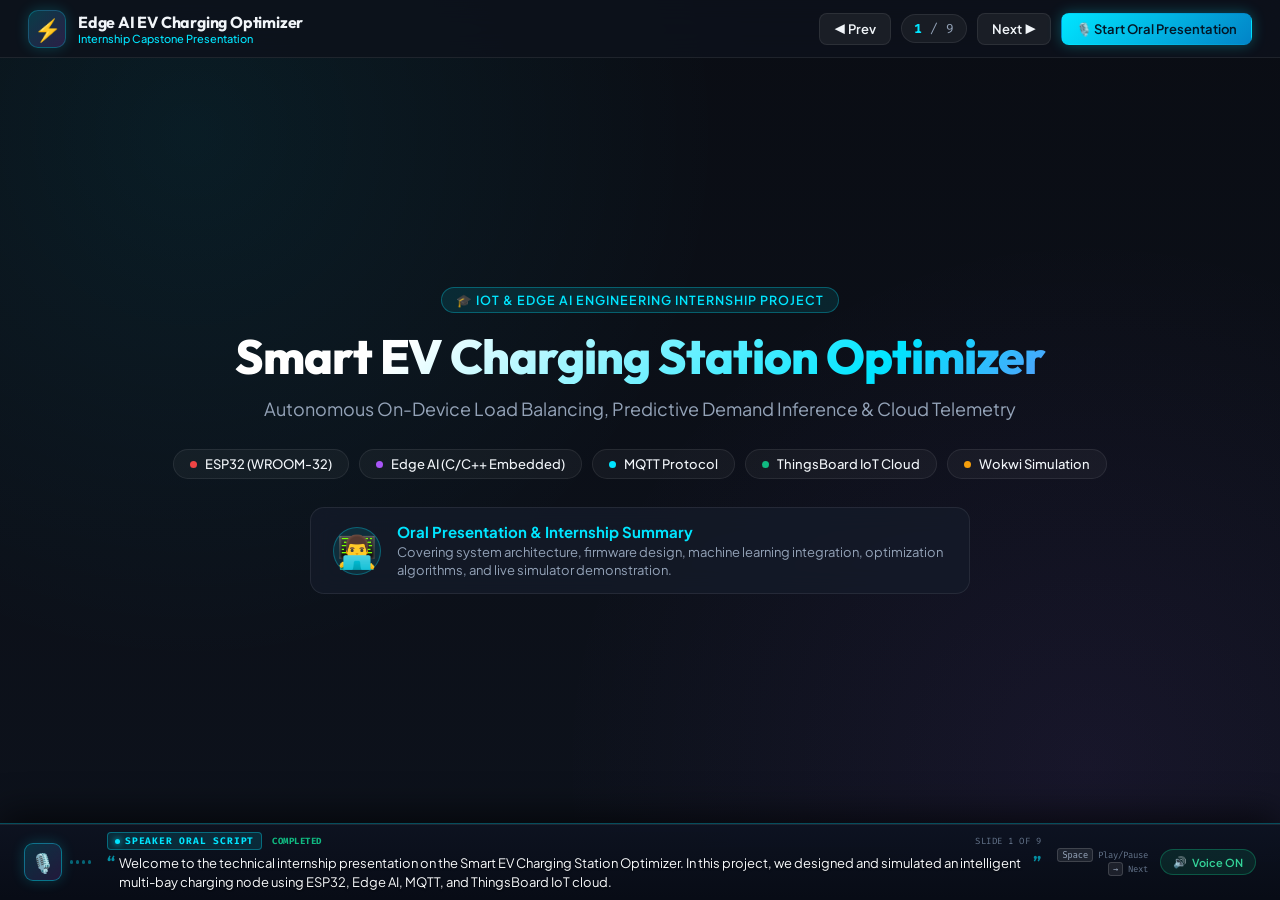
<file: index.html>
<!DOCTYPE html>
<html lang="en">
<head>
  <meta charset="UTF-8">
  <meta http-equiv="refresh" content="0; url=presentation/index.html">
  <title>Redirecting to Smart EV Charging Optimizer Presentation...</title>
  <script>
    window.location.href = "presentation/index.html";
  </script>
</head>
<body style="background:#0a0d14; color:#94a3b8; font-family:sans-serif; text-align:center; padding-top:20vh;">
  <p>Redirecting to <a href="presentation/index.html" style="color:#00e5ff;">Smart EV Charging Optimizer Presentation & Simulator Demo</a>...</p>
</body>
</html>
</file>
<file: presentation/style.css>
/* ---------------------------------------------------------------------
   Smart EV Charging Optimizer - Presentation & Simulator Theme
   Color Palette: Deep Slate, Electric Cyan, Neon Purple, Emerald, Amber, Crimson
--------------------------------------------------------------------- */

:root {
  --bg-primary: #0a0d14;
  --bg-secondary: #111724;
  --bg-card: rgba(20, 27, 42, 0.75);
  --bg-card-hover: rgba(28, 38, 59, 0.85);
  --border-color: rgba(255, 255, 255, 0.08);
  --border-glow: rgba(0, 229, 255, 0.25);
  
  --text-primary: #f1f5f9;
  --text-secondary: #94a3b8;
  --text-muted: #64748b;
  
  --accent-cyan: #00e5ff;
  --accent-purple: #a855f7;
  --accent-green: #10b981;
  --accent-yellow: #f59e0b;
  --accent-red: #ef4444;
  --accent-blue: #3b82f6;

  --font-main: "Plus Jakarta Sans", -apple-system, BlinkMacSystemFont, "Segoe UI", Roboto, sans-serif;
  --font-heading: "Outfit", sans-serif;
  --font-mono: "Fira Code", monospace;

  --transition-fast: 0.2s ease;
  --transition-smooth: 0.35s cubic-bezier(0.16, 1, 0.3, 1);
}

* {
  box-sizing: border-box;
  margin: 0;
  padding: 0;
}

body.dark-theme {
  background-color: var(--bg-primary);
  color: var(--text-primary);
  font-family: var(--font-main);
  height: 100vh;
  height: 100dvh;
  width: 100vw;
  width: 100dvw;
  display: flex;
  flex-direction: column;
  overflow: hidden;
  background-image: 
    radial-gradient(circle at 15% 15%, rgba(0, 229, 255, 0.07) 0%, transparent 40%),
    radial-gradient(circle at 85% 85%, rgba(168, 85, 247, 0.07) 0%, transparent 40%),
    linear-gradient(180deg, #0a0d14 0%, #0d121c 100%);
}

/* =====================================================================
   HEADER & GLOBAL NAVIGATION
===================================================================== */
.top-nav {
  display: flex;
  justify-content: space-between;
  align-items: center;
  padding: 10px 28px;
  background: rgba(13, 18, 28, 0.85);
  backdrop-filter: blur(16px);
  border-bottom: 1px solid var(--border-color);
  flex-shrink: 0;
  height: 58px;
  z-index: 100;
}

.brand {
  display: flex;
  align-items: center;
  gap: 12px;
}

.logo-icon {
  font-size: 22px;
  width: 38px;
  height: 38px;
  background: linear-gradient(135deg, rgba(0, 229, 255, 0.2), rgba(168, 85, 247, 0.2));
  border: 1px solid var(--border-glow);
  border-radius: 10px;
  display: flex;
  align-items: center;
  justify-content: center;
  box-shadow: 0 0 14px rgba(0, 229, 255, 0.2);
}

.brand-text {
  display: flex;
  flex-direction: column;
}

.brand-title {
  font-family: var(--font-heading);
  font-weight: 700;
  font-size: 16px;
  color: var(--text-primary);
  letter-spacing: -0.2px;
}

.brand-sub {
  font-size: 11px;
  color: var(--accent-cyan);
  font-weight: 500;
}

.slide-nav-controls {
  display: flex;
  align-items: center;
  gap: 10px;
}

.slide-indicator {
  font-family: var(--font-mono);
  font-size: 13px;
  color: var(--text-secondary);
  background: rgba(255, 255, 255, 0.05);
  padding: 5px 12px;
  border-radius: 18px;
  border: 1px solid var(--border-color);
}

.slide-indicator span:first-child {
  color: var(--accent-cyan);
  font-weight: 700;
}

/* Global Buttons */
.btn {
  padding: 7px 14px;
  border-radius: 8px;
  font-size: 13px;
  font-weight: 600;
  cursor: pointer;
  border: 1px solid transparent;
  transition: var(--transition-fast);
  display: inline-flex;
  align-items: center;
  gap: 6px;
  font-family: var(--font-main);
  user-select: none;
  -webkit-tap-highlight-color: transparent;
}

.btn-primary {
  background: linear-gradient(135deg, #00e5ff, #0284c7);
  color: #031525;
  box-shadow: 0 0 14px rgba(0, 229, 255, 0.3);
}

.btn-primary:hover {
  filter: brightness(1.15);
  box-shadow: 0 0 20px rgba(0, 229, 255, 0.5);
  transform: translateY(-1px);
}

.btn-secondary {
  background: rgba(255, 255, 255, 0.06);
  color: var(--text-primary);
  border: 1px solid var(--border-color);
}

.btn-secondary:hover {
  background: rgba(255, 255, 255, 0.12);
  border-color: rgba(255, 255, 255, 0.2);
}

.btn-sm {
  padding: 4px 10px;
  font-size: 11px;
  border-radius: 5px;
}

/* =====================================================================
   MAIN PRESENTATION WRAPPER & SLIDES (FLUID RESPONSIVE)
===================================================================== */
.presentation-wrapper {
  flex: 1;
  display: flex;
  flex-direction: column;
  position: relative;
  overflow: hidden;
  height: calc(100vh - 58px);
  height: calc(100dvh - 58px);
}

.slide-viewport {
  flex: 1;
  position: relative;
  overflow: hidden;
  width: 100%;
}

.slide {
  position: absolute;
  top: 0;
  left: 0;
  width: 100%;
  height: 100%;
  padding: clamp(12px, 2.5vh, 28px) clamp(12px, 3.5vw, 44px);
  opacity: 0;
  visibility: hidden;
  transform: translateX(40px);
  transition: opacity 0.35s ease, transform 0.35s ease, visibility 0.35s;
  overflow-y: auto;
  overflow-x: hidden;
  -webkit-overflow-scrolling: touch;
  display: flex;
  flex-direction: column;
  justify-content: flex-start;
  box-sizing: border-box;
}

.slide.active {
  opacity: 1;
  visibility: visible;
  transform: translateX(0);
}

.slide-content {
  max-width: 1240px;
  margin: auto auto;
  width: 100%;
  box-sizing: border-box;
}

.section-label {
  font-family: var(--font-mono);
  font-size: clamp(10.5px, 1.6vw, 12.5px);
  font-weight: 600;
  color: var(--accent-cyan);
  text-transform: uppercase;
  letter-spacing: 1.5px;
  margin-bottom: 6px;
}

.slide-heading {
  font-family: var(--font-heading);
  font-size: clamp(20px, 3.2vw, 32px);
  font-weight: 700;
  color: var(--text-primary);
  margin-bottom: clamp(12px, 2.5vh, 22px);
  letter-spacing: -0.5px;
}

/* Title Slide (Slide 1) */
.title-slide {
  text-align: center;
  padding: 20px 0;
}

.badge-pill {
  display: inline-block;
  padding: 4px 14px;
  background: rgba(0, 229, 255, 0.1);
  color: var(--accent-cyan);
  border: 1px solid rgba(0, 229, 255, 0.3);
  border-radius: 24px;
  font-size: clamp(10.5px, 1.8vw, 12.5px);
  font-weight: 600;
  margin-bottom: clamp(10px, 2vh, 16px);
  text-transform: uppercase;
  letter-spacing: 1px;
}

.main-title {
  font-family: var(--font-heading);
  font-size: clamp(26px, 5.5vw, 48px);
  font-weight: 800;
  background: linear-gradient(135deg, #ffffff 30%, #00e5ff 70%, #a855f7 100%);
  -webkit-background-clip: text;
  -webkit-text-fill-color: transparent;
  line-height: 1.15;
  margin-bottom: 12px;
  letter-spacing: -1px;
}

.sub-title {
  font-size: clamp(13px, 2.2vw, 18px);
  color: var(--text-secondary);
  font-weight: 400;
  max-width: 820px;
  margin: 0 auto clamp(16px, 3vh, 28px) auto;
  line-height: 1.45;
}

.tech-tags {
  display: flex;
  justify-content: center;
  flex-wrap: wrap;
  gap: 10px;
  margin-bottom: 28px;
}

.tech-tag {
  background: rgba(255, 255, 255, 0.04);
  border: 1px solid var(--border-color);
  padding: 6px 16px;
  border-radius: 20px;
  font-size: 13px;
  font-weight: 500;
  display: flex;
  align-items: center;
  gap: 8px;
}

.dot {
  width: 7px;
  height: 7px;
  border-radius: 50%;
}
.dot.esp { background: #ef4444; }
.dot.ml { background: #a855f7; }
.dot.mqtt { background: #00e5ff; }
.dot.tb { background: #10b981; }
.dot.wokwi { background: #f59e0b; }

.speaker-card {
  max-width: 660px;
  margin: 0 auto;
  background: var(--bg-card);
  backdrop-filter: blur(12px);
  border: 1px solid var(--border-color);
  border-radius: 14px;
  padding: 14px 22px;
  display: flex;
  align-items: center;
  gap: 16px;
  text-align: left;
}

.speaker-avatar {
  font-size: 32px;
  width: 48px;
  height: 48px;
  background: rgba(0, 229, 255, 0.1);
  border-radius: 50%;
  display: flex;
  align-items: center;
  justify-content: center;
  border: 1px solid rgba(0, 229, 255, 0.3);
  flex-shrink: 0;
}

.speaker-info h4 {
  font-size: 15px;
  font-weight: 700;
  margin-bottom: 3px;
  color: var(--accent-cyan);
}

.speaker-info p {
  font-size: 13px;
  color: var(--text-secondary);
  line-height: 1.35;
}

/* Grids for Slides 2-8 */
.grid-2-col {
  display: grid;
  grid-template-columns: 1fr 1fr;
  gap: 22px;
}

.grid-3-col {
  display: grid;
  grid-template-columns: 1fr 1fr 1fr;
  gap: 18px;
}

/* Cards for Slides 2-8 */
.card {
  background: var(--bg-card);
  backdrop-filter: blur(14px);
  border: 1px solid var(--border-color);
  border-radius: 14px;
  padding: 22px;
  transition: var(--transition-fast);
}

.card:hover {
  background: var(--bg-card-hover);
  border-color: rgba(255, 255, 255, 0.15);
  transform: translateY(-2px);
}

.card-glow-red { border-left: 4px solid var(--accent-red); }
.card-glow-green { border-left: 4px solid var(--accent-green); }
.card-glow-blue { border-left: 4px solid var(--accent-blue); }
.card-glow-cyan { border-left: 4px solid var(--accent-cyan); }
.card-glow-purple { border-left: 4px solid var(--accent-purple); }
.card-glow-orange { border-left: 4px solid var(--accent-yellow); }

.card-icon {
  font-size: 26px;
  margin-bottom: 10px;
}

.card h3 {
  font-family: var(--font-heading);
  font-size: 17px;
  font-weight: 700;
  color: var(--text-primary);
  margin-bottom: 12px;
}

.card p {
  font-size: 13.5px;
  color: var(--text-secondary);
  line-height: 1.45;
  margin-bottom: 10px;
}

/* Lists */
.feature-list {
  list-style: none;
  display: flex;
  flex-direction: column;
  gap: 10px;
}

.feature-list li {
  font-size: 13px;
  color: var(--text-secondary);
  line-height: 1.45;
  position: relative;
  padding-left: 16px;
}

.feature-list li::before {
  content: "•";
  position: absolute;
  left: 0;
  color: var(--accent-cyan);
  font-size: 16px;
  line-height: 1;
}

.feature-list li strong {
  color: var(--text-primary);
}

.mini-list {
  list-style: none;
  display: flex;
  flex-direction: column;
  gap: 5px;
  margin-top: 8px;
}

.mini-list li {
  font-size: 12px;
  color: var(--text-secondary);
}

/* Architecture Diagram (Slide 3) */
.arch-diagram {
  display: flex;
  flex-direction: column;
  gap: 14px;
}

.arch-layer {
  background: var(--bg-card);
  border: 1px solid var(--border-color);
  border-radius: 14px;
  padding: 16px 20px;
}

.arch-edge { border-left: 4px solid var(--accent-cyan); }
.arch-cloud { border-left: 4px solid var(--accent-purple); }

.layer-header {
  display: flex;
  align-items: center;
  gap: 10px;
  margin-bottom: 12px;
}

.layer-num {
  font-family: var(--font-mono);
  font-size: 10.5px;
  font-weight: 700;
  padding: 3px 6px;
  border-radius: 4px;
  background: rgba(255, 255, 255, 0.08);
  color: var(--text-secondary);
}

.layer-header h3 {
  font-family: var(--font-heading);
  font-size: 16px;
  font-weight: 700;
}

.layer-body {
  display: grid;
  grid-template-columns: 1fr 1fr 1fr;
  gap: 14px;
}

.layer-item {
  background: rgba(255, 255, 255, 0.03);
  padding: 10px 14px;
  border-radius: 8px;
  font-size: 12.5px;
  display: flex;
  align-items: flex-start;
  gap: 10px;
  color: var(--text-secondary);
}

.layer-item strong {
  color: var(--text-primary);
  display: block;
  margin-bottom: 2px;
}

.arch-connector {
  display: flex;
  align-items: center;
  justify-content: center;
  gap: 14px;
  padding: 2px;
}

.protocol-badge {
  font-family: var(--font-mono);
  font-size: 12.5px;
  font-weight: 600;
  background: rgba(0, 229, 255, 0.12);
  color: var(--accent-cyan);
  border: 1px solid rgba(0, 229, 255, 0.3);
  padding: 5px 16px;
  border-radius: 18px;
}

/* Styled Table (Slide 4) */
.pinout-table-card {
  background: var(--bg-card);
  border: 1px solid var(--border-color);
  border-radius: 14px;
  overflow: hidden;
}

.styled-table {
  width: 100%;
  border-collapse: collapse;
  text-align: left;
  font-size: 12.5px;
}

.styled-table th {
  background: rgba(255, 255, 255, 0.04);
  padding: 10px 14px;
  font-weight: 600;
  color: var(--text-primary);
  border-bottom: 1px solid var(--border-color);
}

.styled-table td {
  padding: 8px 14px;
  border-bottom: 1px solid rgba(255, 255, 255, 0.04);
  color: var(--text-secondary);
}

.pin-badge {
  font-family: var(--font-mono);
  font-size: 11px;
  background: rgba(0, 229, 255, 0.1);
  color: var(--accent-cyan);
  padding: 2px 7px;
  border-radius: 4px;
  border: 1px solid rgba(0, 229, 255, 0.2);
  font-weight: 600;
}

/* Logic Flow (Slide 6) */
.logic-flow-card {
  display: flex;
  flex-direction: column;
  gap: 10px;
}

.flow-step {
  background: var(--bg-card);
  border: 1px solid var(--border-color);
  border-radius: 10px;
  padding: 10px 14px;
  display: flex;
  align-items: center;
  gap: 12px;
}

.flow-step.danger { border-left: 4px solid var(--accent-red); }
.flow-step.warning { border-left: 4px solid var(--accent-yellow); }
.flow-step.info { border-left: 4px solid var(--accent-cyan); }
.flow-step.success { border-left: 4px solid var(--accent-green); }

.step-badge {
  font-family: var(--font-mono);
  font-size: 10px;
  font-weight: 700;
  padding: 3px 6px;
  border-radius: 4px;
  background: rgba(255, 255, 255, 0.06);
  color: var(--text-secondary);
  white-space: nowrap;
}

.step-text {
  font-size: 12.5px;
  color: var(--text-secondary);
  line-height: 1.4;
}

.step-text strong {
  color: var(--text-primary);
}

.duty-visual {
  margin: 12px 0;
  background: rgba(0, 0, 0, 0.2);
  padding: 12px;
  border-radius: 8px;
}

.duty-bar {
  display: flex;
  height: 24px;
  border-radius: 5px;
  overflow: hidden;
  font-family: var(--font-mono);
  font-size: 10px;
  font-weight: 700;
  line-height: 24px;
  text-align: center;
}

.duty-on {
  background: linear-gradient(90deg, #10b981, #059669);
  color: #fff;
}

.duty-off {
  background: #334155;
  color: #94a3b8;
}

.duty-caption {
  font-size: 11.5px;
  color: var(--text-muted);
  margin-top: 6px;
}

.override-box {
  background: rgba(168, 85, 247, 0.08);
  border: 1px solid rgba(168, 85, 247, 0.3);
  padding: 10px 14px;
  border-radius: 8px;
  font-size: 12px;
  color: var(--text-secondary);
  line-height: 1.35;
}

/* Code & Previews */
.code-box {
  background: rgba(0, 0, 0, 0.3);
  padding: 8px 10px;
  border-radius: 6px;
  font-family: var(--font-mono);
  font-size: 12.5px;
  color: var(--accent-cyan);
  margin-bottom: 8px;
  border: 1px solid rgba(255, 255, 255, 0.05);
}

.json-preview {
  background: #06090f;
  border: 1px solid var(--border-color);
  padding: 10px;
  border-radius: 8px;
  font-family: var(--font-mono);
  font-size: 10.5px;
  color: #38bdf8;
  overflow-x: auto;
  line-height: 1.35;
  max-width: 100%;
  min-width: 0;
  word-break: break-all;
  overflow-wrap: anywhere;
}

.banner-box {
  margin-top: 14px;
  background: linear-gradient(135deg, rgba(0, 229, 255, 0.1), rgba(168, 85, 247, 0.1));
  border: 1px solid var(--border-glow);
  padding: 12px 18px;
  border-radius: 10px;
  font-size: 13.5px;
  color: var(--text-primary);
  text-align: center;
}

/* =====================================================================
   SLIDE 9 SPECIFIC: LIVE DEMO SIMULATOR (FLUID RESPONSIVE)
===================================================================== */
.demo-slide-container {
  padding: 12px 24px !important;
  justify-content: flex-start !important;
  overflow-y: auto !important;
  -webkit-overflow-scrolling: touch;
}

.demo-slide {
  max-width: 1440px;
  width: 100%;
  margin: 0 auto;
  display: flex;
  flex-direction: column;
  gap: 8px;
  min-height: 100%;
}

.demo-header {
  display: flex;
  justify-content: space-between;
  align-items: center;
  flex-shrink: 0;
  margin-bottom: 2px;
  flex-wrap: wrap;
  gap: 6px;
}

.demo-header .section-label {
  margin-bottom: 1px;
}

.demo-header .slide-heading {
  font-size: clamp(16px, 2.5vw, 20px);
  margin-bottom: 0;
}

.demo-status-pill {
  font-family: var(--font-mono);
  font-size: 10px;
  font-weight: 600;
  background: rgba(16, 185, 129, 0.12);
  color: var(--accent-green);
  border: 1px solid rgba(16, 185, 129, 0.3);
  padding: 3px 10px;
  border-radius: 14px;
  display: flex;
  align-items: center;
  gap: 5px;
}

.live-pulse {
  width: 6px;
  height: 6px;
  background: var(--accent-green);
  border-radius: 50%;
  box-shadow: 0 0 6px var(--accent-green);
  animation: pulse 1.5s infinite;
}

.simulator-layout {
  display: grid;
  grid-template-columns: 1fr 1fr;
  gap: 12px;
  align-items: start;
}

.sim-panel {
  background: var(--bg-card);
  backdrop-filter: blur(14px);
  border: 1px solid var(--border-color);
  border-radius: 10px;
  padding: 10px 12px;
  display: flex;
  flex-direction: column;
  gap: 8px;
}

.panel-header {
  display: flex;
  justify-content: space-between;
  align-items: center;
  border-bottom: 1px solid var(--border-color);
  padding-bottom: 5px;
  flex-shrink: 0;
}

.panel-header h3 {
  font-family: var(--font-heading);
  font-size: 13.5px;
  font-weight: 700;
}

.device-tag, .cloud-badge {
  font-family: var(--font-mono);
  font-size: 9.5px;
  font-weight: 700;
  padding: 2px 6px;
  border-radius: 4px;
}

.device-tag {
  background: rgba(0, 229, 255, 0.1);
  color: var(--accent-cyan);
  border: 1px solid rgba(0, 229, 255, 0.3);
}

.cloud-badge {
  background: rgba(16, 185, 129, 0.1);
  color: var(--accent-green);
  border: 1px solid rgba(16, 185, 129, 0.3);
}

/* Hardware Controls Grid */
.sim-controls-grid {
  display: grid;
  grid-template-columns: 1fr 1fr;
  gap: 8px;
}

.control-card {
  background: rgba(0, 0, 0, 0.3);
  border: 1px solid rgba(255, 255, 255, 0.06);
  border-radius: 7px;
  padding: 6px 9px;
  display: flex;
  flex-direction: column;
  justify-content: space-between;
}

.ctrl-label {
  font-size: 10.5px;
  font-weight: 600;
  color: var(--text-secondary);
  margin-bottom: 4px;
  display: flex;
  justify-content: space-between;
  align-items: center;
}

.ctrl-label span:last-child {
  color: var(--accent-cyan);
  font-family: var(--font-mono);
  font-weight: 700;
}

.label-short {
  display: none;
}

.label-full {
  display: inline;
}

.btn-group {
  display: grid;
  grid-template-columns: 1fr 1fr;
  gap: 6px;
  margin-bottom: 4px;
}

.btn-plugin {
  background: rgba(16, 185, 129, 0.15);
  color: #34d399;
  border: 1px solid rgba(16, 185, 129, 0.4);
  font-size: 10.5px;
  padding: 5px 6px;
  border-radius: 5px;
  justify-content: center;
  font-weight: 600;
  min-height: 32px;
}

.btn-plugin:hover {
  background: rgba(16, 185, 129, 0.3);
}

.btn-plugout {
  background: rgba(239, 68, 68, 0.15);
  color: #f87171;
  border: 1px solid rgba(239, 68, 68, 0.4);
  font-size: 10.5px;
  padding: 5px 6px;
  border-radius: 5px;
  justify-content: center;
  font-weight: 600;
  min-height: 32px;
}

.btn-plugout:hover {
  background: rgba(239, 68, 68, 0.3);
}

.bay-badge {
  font-family: var(--font-mono);
  font-size: 9.5px;
  font-weight: 700;
  text-align: center;
  padding: 2px 5px;
  border-radius: 4px;
  background: rgba(255, 255, 255, 0.05);
  color: var(--text-muted);
}

.bay-badge.state-charging {
  background: rgba(245, 158, 11, 0.15);
  color: var(--accent-yellow);
  border: 1px solid rgba(245, 158, 11, 0.4);
}

.bay-badge.state-free {
  background: rgba(16, 185, 129, 0.15);
  color: var(--accent-green);
  border: 1px solid rgba(16, 185, 129, 0.4);
}

/* Sliders */
.slider {
  width: 100%;
  height: 5px;
  background: #1e293b;
  border-radius: 3px;
  outline: none;
  -webkit-appearance: none;
  cursor: pointer;
  margin: 4px 0 2px 0;
}

.slider::-webkit-slider-thumb {
  -webkit-appearance: none;
  width: 14px;
  height: 14px;
  border-radius: 50%;
  background: var(--accent-cyan);
  cursor: pointer;
  box-shadow: 0 0 6px var(--accent-cyan);
}

.slider-curr::-webkit-slider-thumb { background: #38bdf8; }
.slider-temp::-webkit-slider-thumb { background: #f97316; }

.slider-ticks {
  display: flex;
  justify-content: space-between;
  font-size: 8px;
  color: var(--text-muted);
  margin-top: 1px;
  font-family: var(--font-mono);
}

.warn-tick { color: var(--accent-red); font-weight: 700; }

/* Visual Actuators Bar */
.actuators-bar {
  background: rgba(0, 0, 0, 0.35);
  border: 1px solid rgba(255, 255, 255, 0.06);
  border-radius: 7px;
  padding: 6px 10px;
  display: flex;
  justify-content: space-around;
  align-items: center;
  flex-shrink: 0;
}

.actuator-item {
  display: flex;
  flex-direction: column;
  align-items: center;
  gap: 3px;
  font-size: 9px;
  color: var(--text-secondary);
}

.led-bulb {
  width: 12px;
  height: 12px;
  border-radius: 50%;
  background: #1e293b;
  border: 1px solid #334155;
  transition: all 0.2s ease;
}

.led-green.on {
  background: #10b981;
  box-shadow: 0 0 8px #10b981, 0 0 14px #10b981;
}

.led-yellow.on {
  background: #f59e0b;
  box-shadow: 0 0 8px #f59e0b, 0 0 14px #f59e0b;
}

.led-red.on {
  background: #ef4444;
  box-shadow: 0 0 8px #ef4444, 0 0 14px #ef4444;
}

.relay-switch {
  display: flex;
  align-items: center;
  gap: 5px;
  padding: 3px 7px;
  background: #1e293b;
  border-radius: 4px;
  border: 1px solid #334155;
  font-family: var(--font-mono);
  font-size: 8.5px;
}

.relay-switch.active {
  border-color: var(--accent-green);
  background: rgba(16, 185, 129, 0.15);
}

.relay-indicator {
  width: 7px;
  height: 7px;
  border-radius: 2px;
  background: #475569;
}

.relay-switch.active .relay-indicator {
  background: var(--accent-green);
  box-shadow: 0 0 5px var(--accent-green);
}

/* ThingsBoard Widgets Grid - Sleek 4 Column Row */
.tb-widgets-grid {
  display: grid;
  grid-template-columns: repeat(4, 1fr);
  gap: 6px;
  flex-shrink: 0;
}

.tb-card {
  background: rgba(0, 0, 0, 0.3);
  border: 1px solid rgba(255, 255, 255, 0.06);
  border-radius: 7px;
  padding: 5px 6px;
  text-align: center;
  min-width: 0;
}

.tb-title {
  font-size: 8.5px;
  color: var(--text-muted);
  font-weight: 600;
  text-transform: uppercase;
  white-space: nowrap;
  overflow: hidden;
  text-overflow: ellipsis;
}

.tb-value {
  font-family: var(--font-heading);
  font-size: 14px;
  font-weight: 700;
  color: var(--text-primary);
  margin: 1px 0;
}

.tb-value small {
  font-size: 9.5px;
  color: var(--text-secondary);
}

.tb-sub {
  font-size: 8.5px;
  color: var(--text-secondary);
  font-family: var(--font-mono);
  white-space: nowrap;
  overflow: hidden;
  text-overflow: ellipsis;
}

.text-cyan { color: var(--accent-cyan) !important; }
.text-purple { color: var(--accent-purple) !important; }

.tb-decision-pill {
  display: inline-block;
  font-family: var(--font-mono);
  font-size: 10px;
  font-weight: 700;
  padding: 1px 6px;
  border-radius: 3px;
  margin: 1px 0;
}

.pill-allow { background: rgba(16, 185, 129, 0.2); color: #34d399; border: 1px solid #10b981; }
.pill-throttle { background: rgba(239, 68, 68, 0.2); color: #f87171; border: 1px solid #ef4444; }
.pill-defer { background: rgba(56, 189, 248, 0.2); color: #38bdf8; border: 1px solid #0284c7; }

/* RPC Controls Card */
.rpc-controls-card {
  background: rgba(168, 85, 247, 0.06);
  border: 1px solid rgba(168, 85, 247, 0.2);
  border-radius: 7px;
  padding: 6px 9px;
  flex-shrink: 0;
}

.rpc-title {
  font-size: 8.5px;
  font-weight: 700;
  color: var(--accent-purple);
  text-transform: uppercase;
  margin-bottom: 4px;
}

.rpc-btn-group {
  display: grid;
  grid-template-columns: repeat(4, 1fr);
  gap: 5px;
}

.btn-rpc {
  background: rgba(168, 85, 247, 0.15);
  color: #c084fc;
  border: 1px solid rgba(168, 85, 247, 0.3);
  font-size: 9.5px;
  padding: 4px 6px;
  border-radius: 4px;
  justify-content: center;
  font-weight: 600;
  min-height: 28px;
}

.btn-rpc:hover {
  background: rgba(168, 85, 247, 0.3);
}

.btn-rpc-clear {
  background: rgba(255, 255, 255, 0.06);
  color: var(--text-secondary);
  border: 1px solid var(--border-color);
  font-size: 9.5px;
  padding: 4px 6px;
  border-radius: 4px;
  justify-content: center;
  font-weight: 600;
  min-height: 28px;
}

.rpc-status {
  font-size: 8.5px;
  color: var(--text-muted);
  margin-top: 3px;
  font-family: var(--font-mono);
}

/* Serial Terminal */
.serial-terminal {
  background: #030712;
  border: 1px solid var(--border-color);
  border-radius: 7px;
  overflow: hidden;
  font-family: var(--font-mono);
  font-size: 9px;
  flex: 1;
  display: flex;
  flex-direction: column;
  min-height: 60px;
  max-height: 90px;
  min-width: 0;
  max-width: 100%;
}

.terminal-header {
  background: #0f172a;
  padding: 3px 8px;
  display: flex;
  justify-content: space-between;
  align-items: center;
  color: var(--text-secondary);
  border-bottom: 1px solid var(--border-color);
  font-size: 8.5px;
  flex-shrink: 0;
}

.term-status {
  color: var(--accent-green);
  font-weight: 700;
}

.terminal-body {
  flex: 1;
  overflow-y: auto;
  overflow-x: hidden;
  padding: 5px 8px;
  color: #a5f3fc;
  line-height: 1.35;
  white-space: pre-wrap;
  word-break: break-all;
  overflow-wrap: anywhere;
  max-width: 100%;
}

/* =====================================================================
   LIVE SPEAKER NARRATION & SUBTITLE BAR (PREMIUM DESIGN)
===================================================================== */
.narrator-bar {
  background: linear-gradient(180deg, rgba(13, 19, 33, 0.97) 0%, rgba(8, 12, 22, 0.99) 100%);
  backdrop-filter: blur(24px);
  border-top: 1px solid rgba(0, 229, 255, 0.3);
  box-shadow: 0 -8px 36px rgba(0, 0, 0, 0.65), inset 0 1px 0 rgba(255, 255, 255, 0.08);
  padding: 8px 24px;
  display: flex;
  align-items: center;
  gap: 16px;
  min-height: 68px;
  max-height: 82px;
  flex-shrink: 0;
  z-index: 95;
  transition: var(--transition-fast);
}

.narrator-avatar-box {
  display: flex;
  align-items: center;
  gap: 8px;
  flex-shrink: 0;
}

.narrator-icon {
  font-size: 19px;
  width: 38px;
  height: 38px;
  background: linear-gradient(135deg, rgba(0, 229, 255, 0.16), rgba(168, 85, 247, 0.16));
  border: 1px solid rgba(0, 229, 255, 0.4);
  border-radius: 9px;
  display: flex;
  align-items: center;
  justify-content: center;
  box-shadow: 0 0 14px rgba(0, 229, 255, 0.2);
  transition: transform 0.2s ease;
}

.sound-wave {
  display: flex;
  align-items: center;
  gap: 3px;
  height: 20px;
}

.sound-wave .bar {
  width: 3px;
  height: 4px;
  background: rgba(0, 229, 255, 0.4);
  border-radius: 2px;
  transition: height 0.2s ease;
}

.sound-wave.speaking .bar {
  animation: soundWaveAnim 1.1s ease-in-out infinite alternate;
}

.sound-wave.speaking .bar:nth-child(1) { animation-delay: 0.1s; }
.sound-wave.speaking .bar:nth-child(2) { animation-delay: 0.3s; }
.sound-wave.speaking .bar:nth-child(3) { animation-delay: 0.2s; }
.sound-wave.speaking .bar:nth-child(4) { animation-delay: 0.4s; }

@keyframes soundWaveAnim {
  0% { height: 4px; background: #00e5ff; }
  50% { height: 18px; background: #a855f7; }
  100% { height: 8px; background: #10b981; }
}

.narrator-content {
  flex: 1;
  min-width: 0;
  display: flex;
  flex-direction: column;
  justify-content: center;
  gap: 3px;
}

.narrator-header-line {
  display: flex;
  align-items: center;
  gap: 10px;
}

.narrator-badge {
  font-family: var(--font-mono);
  font-size: 9.5px;
  font-weight: 700;
  color: var(--accent-cyan);
  background: rgba(0, 229, 255, 0.12);
  padding: 2px 7px;
  border-radius: 4px;
  border: 1px solid rgba(0, 229, 255, 0.35);
  letter-spacing: 0.8px;
  display: inline-flex;
  align-items: center;
  gap: 5px;
}

.pulse-dot {
  width: 5px;
  height: 5px;
  border-radius: 50%;
  background: var(--accent-cyan);
  box-shadow: 0 0 6px var(--accent-cyan);
  animation: pulse 1.5s infinite;
}

.narrator-status {
  font-family: var(--font-mono);
  font-size: 9px;
  font-weight: 700;
  color: var(--accent-green);
  text-transform: uppercase;
  letter-spacing: 0.5px;
}

.narrator-status.status-muted {
  color: var(--accent-red);
}

.narrator-status.status-paused {
  color: var(--accent-yellow);
}

.slide-tag {
  font-family: var(--font-mono);
  font-size: 9px;
  color: var(--text-muted);
  margin-left: auto;
  letter-spacing: 0.5px;
}

.narrator-text-wrapper {
  display: flex;
  align-items: baseline;
  gap: 4px;
  position: relative;
}

.quote-mark {
  font-family: var(--font-heading);
  font-size: 17px;
  font-weight: 700;
  color: var(--accent-cyan);
  opacity: 0.6;
  line-height: 1;
  user-select: none;
  flex-shrink: 0;
}

.narrator-text {
  font-size: 13px;
  font-weight: 400;
  color: #f8fafc;
  line-height: 1.45;
  white-space: normal;
  max-height: 40px;
  overflow-y: auto;
  text-shadow: 0 1px 2px rgba(0, 0, 0, 0.6);
  flex: 1;
  padding-right: 6px;
}

.narrator-text::-webkit-scrollbar {
  width: 3px;
}

.narrator-text::-webkit-scrollbar-thumb {
  background: rgba(0, 229, 255, 0.25);
  border-radius: 2px;
}

.narrator-controls {
  flex-shrink: 0;
  display: flex;
  align-items: center;
  gap: 12px;
}

.kb-shortcuts-hint {
  display: flex;
  flex-direction: column;
  gap: 2px;
  font-size: 9px;
  color: var(--text-muted);
  font-family: var(--font-mono);
  text-align: right;
}

.kb-shortcuts-hint kbd {
  background: rgba(255, 255, 255, 0.08);
  border: 1px solid rgba(255, 255, 255, 0.15);
  padding: 1px 4px;
  border-radius: 3px;
  font-size: 8.5px;
  color: var(--text-secondary);
}

.btn-audio-toggle {
  background: rgba(16, 185, 129, 0.12);
  color: #34d399;
  border: 1px solid rgba(16, 185, 129, 0.35);
  padding: 5px 12px;
  border-radius: 18px;
  font-size: 11px;
  font-weight: 600;
  display: inline-flex;
  align-items: center;
  gap: 5px;
  transition: var(--transition-fast);
}

.btn-audio-toggle:hover {
  background: rgba(16, 185, 129, 0.25);
  box-shadow: 0 0 12px rgba(16, 185, 129, 0.3);
}

.btn-audio-toggle.muted {
  background: rgba(239, 68, 68, 0.12);
  color: #f87171;
  border-color: rgba(239, 68, 68, 0.35);
}

.btn-audio-toggle.muted:hover {
  background: rgba(239, 68, 68, 0.25);
  box-shadow: 0 0 12px rgba(239, 68, 68, 0.3);
}

/* =====================================================================
   RESPONSIVE DESIGN BREAKPOINTS (DESKTOP, TABLET, MOBILE, SHORT SCREENS)
===================================================================== */

/* Laptop & Medium Screens (<= 1180px) */
@media (max-width: 1180px) {
  .slide { padding: 20px 32px; }
  .grid-3-col { grid-template-columns: repeat(3, 1fr); gap: 12px; }
  .layer-body { grid-template-columns: repeat(3, 1fr); gap: 10px; }
}

/* Tablets Landscape & Portrait (<= 960px) */
@media (max-width: 960px) {
  .slide {
    justify-content: flex-start;
    padding: 18px 20px;
  }

  .grid-2-col {
    grid-template-columns: 1fr;
    gap: 14px;
  }

  .grid-3-col {
    grid-template-columns: 1fr;
    gap: 14px;
  }

  .layer-body {
    grid-template-columns: 1fr;
    gap: 10px;
  }

  .simulator-layout {
    grid-template-columns: 1fr;
    gap: 14px;
  }

  .demo-slide-container {
    padding: 12px 16px 24px 16px !important;
  }

  .sim-panel {
    min-height: auto;
    overflow: visible;
  }

  .serial-terminal {
    max-height: 120px;
  }

  .kb-shortcuts-hint {
    display: none;
  }
}

/* Small Tablets & Large Mobile (<= 768px) */
@media (max-width: 768px) {
  .top-nav {
    height: 52px;
    padding: 6px 14px;
  }

  .presentation-wrapper {
    height: calc(100vh - 52px);
    height: calc(100dvh - 52px);
  }

  .brand-title {
    font-size: 13.5px;
  }

  .brand-sub {
    display: none;
  }

  .logo-icon {
    width: 32px;
    height: 32px;
    font-size: 17px;
    border-radius: 8px;
  }

  .slide-nav-controls {
    gap: 6px;
  }

  .slide-indicator {
    font-size: 11px;
    padding: 3px 8px;
  }

  .btn {
    padding: 5px 10px;
    font-size: 11.5px;
  }

  .slide {
    padding: 14px 14px 20px 14px;
  }

  .card {
    padding: 16px;
    border-radius: 10px;
  }

  .styled-table th, .styled-table td {
    padding: 6px 10px;
    font-size: 11.5px;
  }

  .sim-controls-grid {
    grid-template-columns: 1fr;
    gap: 8px;
  }

  .tb-widgets-grid {
    grid-template-columns: repeat(2, 1fr);
    gap: 6px;
  }

  .rpc-btn-group {
    grid-template-columns: repeat(2, 1fr);
    gap: 6px;
  }

  .narrator-bar {
    padding: 6px 14px;
    min-height: 58px;
    max-height: 74px;
    gap: 10px;
  }

  .narrator-icon {
    width: 32px;
    height: 32px;
    font-size: 16px;
    border-radius: 8px;
  }

  .sound-wave {
    height: 16px;
  }

  .narrator-text {
    font-size: 12px;
    line-height: 1.35;
    max-height: 38px;
  }

  .btn-audio-toggle {
    padding: 4px 10px;
    font-size: 10.5px;
  }
}

/* Mobile Phones (<= 520px) */
@media (max-width: 520px) {
  .top-nav {
    padding: 4px 10px;
  }

  .brand-title {
    font-size: 12px;
    max-width: 120px;
    overflow: hidden;
    text-overflow: ellipsis;
    white-space: nowrap;
  }

  .slide-nav-controls {
    gap: 4px;
  }

  .slide-indicator {
    padding: 2px 6px;
    font-size: 10px;
  }

  .btn {
    padding: 4px 8px;
    font-size: 10.5px;
  }

  #prevBtn, #nextBtn {
    padding: 4px 6px;
  }

  .tech-tags {
    gap: 6px;
    margin-bottom: 16px;
  }

  .tech-tag {
    padding: 4px 10px;
    font-size: 11px;
  }

  .speaker-card {
    flex-direction: column;
    text-align: center;
    padding: 12px 14px;
    gap: 8px;
  }

  .speaker-info {
    text-align: center;
  }

  .speaker-avatar {
    width: 38px;
    height: 38px;
    font-size: 22px;
  }

  .pinout-table-card {
    overflow-x: auto;
    -webkit-overflow-scrolling: touch;
  }

  .styled-table {
    min-width: 300px;
  }

  /* Slide 9 Mobile Optimizations */
  .demo-slide-container {
    padding: 10px 10px 24px 10px !important;
  }

  .demo-header {
    margin-bottom: 6px;
  }

  .status-label-full {
    display: none;
  }

  .label-full {
    display: none;
  }

  .label-short {
    display: inline;
  }

  .sim-controls-grid {
    grid-template-columns: 1fr;
    gap: 6px;
  }

  .control-card {
    padding: 6px 8px;
  }

  .ctrl-label {
    font-size: 10.5px;
  }

  .actuators-bar {
    display: grid;
    grid-template-columns: repeat(2, 1fr);
    gap: 8px;
    padding: 8px;
    justify-items: center;
  }

  .relay-switch {
    font-size: 8px;
    padding: 3px 6px;
  }

  .tb-widgets-grid {
    grid-template-columns: 1fr 1fr;
    gap: 6px;
  }

  .tb-card {
    padding: 5px 6px;
  }

  .tb-value {
    font-size: 13.5px;
  }

  .rpc-btn-group {
    grid-template-columns: 1fr 1fr;
    gap: 5px;
  }

  .btn-rpc, .btn-rpc-clear {
    font-size: 9px;
    padding: 4px 4px;
    min-height: 28px;
  }

  .serial-terminal {
    max-height: 90px;
    min-height: 60px;
  }

  .sound-wave {
    height: 14px;
    gap: 2px;
  }

  .sound-wave .bar {
    width: 2px;
  }

  .narrator-avatar-box {
    gap: 4px;
  }

  .narrator-bar {
    padding: 6px 10px;
    min-height: 62px;
    max-height: 84px;
    gap: 8px;
  }

  .narrator-badge {
    font-size: 8px;
    padding: 1px 5px;
    letter-spacing: 0.3px;
  }

  .narrator-status {
    font-size: 8px;
  }

  .slide-tag {
    font-size: 8px;
  }

  .quote-mark {
    font-size: 13px;
  }

  .narrator-text {
    font-size: 11px;
    line-height: 1.35;
    max-height: 46px;
  }

  .btn-audio-toggle {
    padding: 3px 7px;
    font-size: 9.5px;
  }

  #muteBtnLabel {
    display: none;
  }
}

/* Height-constrained Screens (Laptops 1366x768, Landscape Phones) */
@media (max-height: 740px) {
  .slide {
    padding: 12px 18px;
    justify-content: flex-start;
  }

  .main-title {
    font-size: clamp(22px, 4.5vw, 36px);
    margin-bottom: 8px;
  }

  .sub-title {
    margin-bottom: 14px;
    font-size: 13px;
  }

  .tech-tags {
    margin-bottom: 14px;
  }

  .slide-heading {
    margin-bottom: 10px;
    font-size: clamp(17px, 2.5vw, 22px);
  }

  .card {
    padding: 12px;
  }

  .narrator-bar {
    min-height: 52px;
    max-height: 64px;
    padding: 4px 16px;
  }

  .narrator-text {
    font-size: 11.5px;
    line-height: 1.32;
    max-height: 32px;
  }

  .kb-shortcuts-hint {
    display: none;
  }
}
</file>
